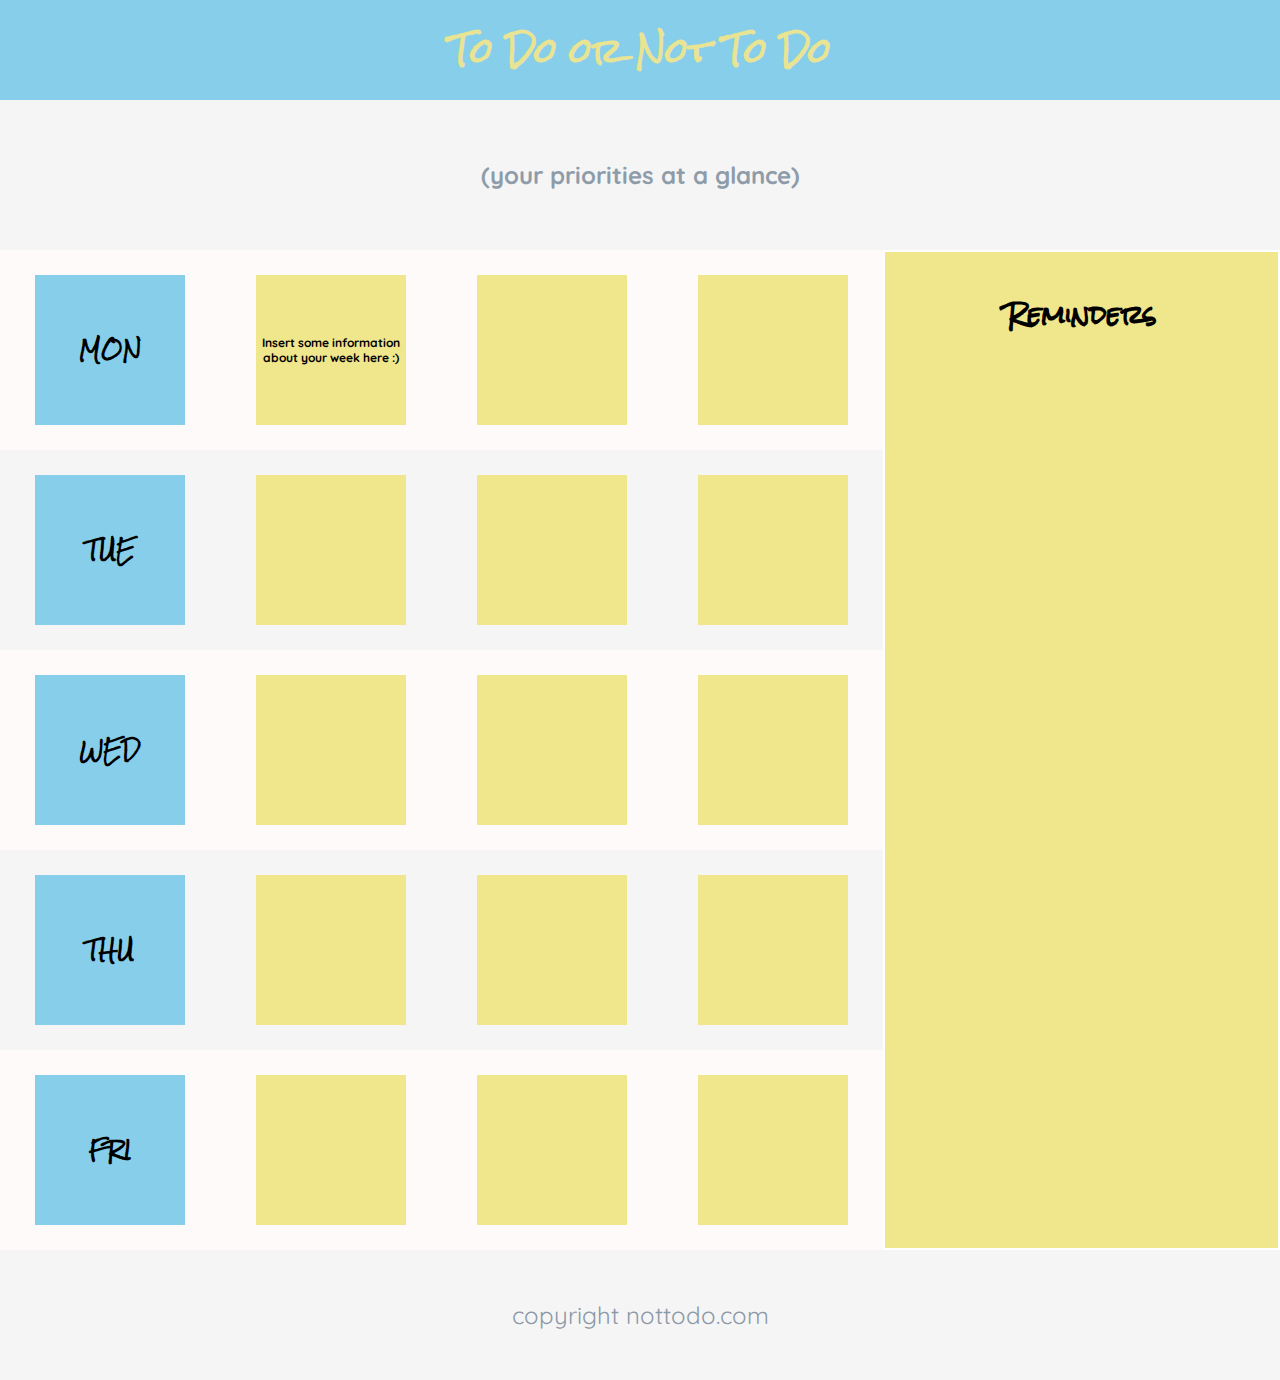
<file: Flexbox To Do App/index.html>
<!DOCTYPE html>

<html>
    <head>
        <title>To Do App</title>
        <link rel="stylesheet" href="styles.css">
        <link rel="preconnect" href="https://fonts.googleapis.com"><link rel="preconnect" href="https://fonts.gstatic.com" crossorigin><link href="https://fonts.googleapis.com/css2?family=Rock+Salt&display=swap" rel="stylesheet">
        <link rel="preconnect" href="https://fonts.googleapis.com"><link rel="preconnect" href="https://fonts.gstatic.com" crossorigin><link href="https://fonts.googleapis.com/css2?family=Quicksand&display=swap" rel="stylesheet">
    </head>
    <body>
        <header>
            <div class="to-do">
                To Do or Not To Do
            </div>

            <div class="priorities">
                (your priorities at a glance)
            </div>
            
        </header>


        <div class="container">
            <div class="notes">
                <div class="day">
                    <div class="blue-box">
                        MON
                    </div>
                    <div class="yellow-box">
                        Insert some information about your week here :)
                    </div>
                    <div class="yellow-box">

                    </div>
                    <div class="yellow-box">

                    </div>
                
                </div>

                <div class="day-gray">
                    <div class="blue-box">
                        TUE
                    </div>
                    <div class="yellow-box">

                    </div>
                    <div class="yellow-box">

                    </div>
                    <div class="yellow-box">

                    </div>
                
                </div>

                <div class="day">
                    <div class="blue-box">
                        WED
                    </div>
                    <div class="yellow-box">

                    </div>
                    <div class="yellow-box">

                    </div>
                    <div class="yellow-box">

                    </div>
                
                </div>

                <div class="day-gray">
                    <div class="blue-box">
                        THU
                    </div>
                    <div class="yellow-box">

                    </div>
                    <div class="yellow-box">

                    </div>
                    <div class="yellow-box">

                    </div>
            
                </div>

                <div class="day">
                    <div class="blue-box">
                        FRI
                    </div>
                    <div class="yellow-box">

                    </div>
                    <div class="yellow-box">

                    </div>
                    <div class="yellow-box">

                    </div>
                
                </div>
            </div>

            <div class="reminder">
                <p>Reminders</p>
            </div>
        </div>

        <footer>
            copyright nottodo.com
        </footer>
    </body>
</html>
</file>
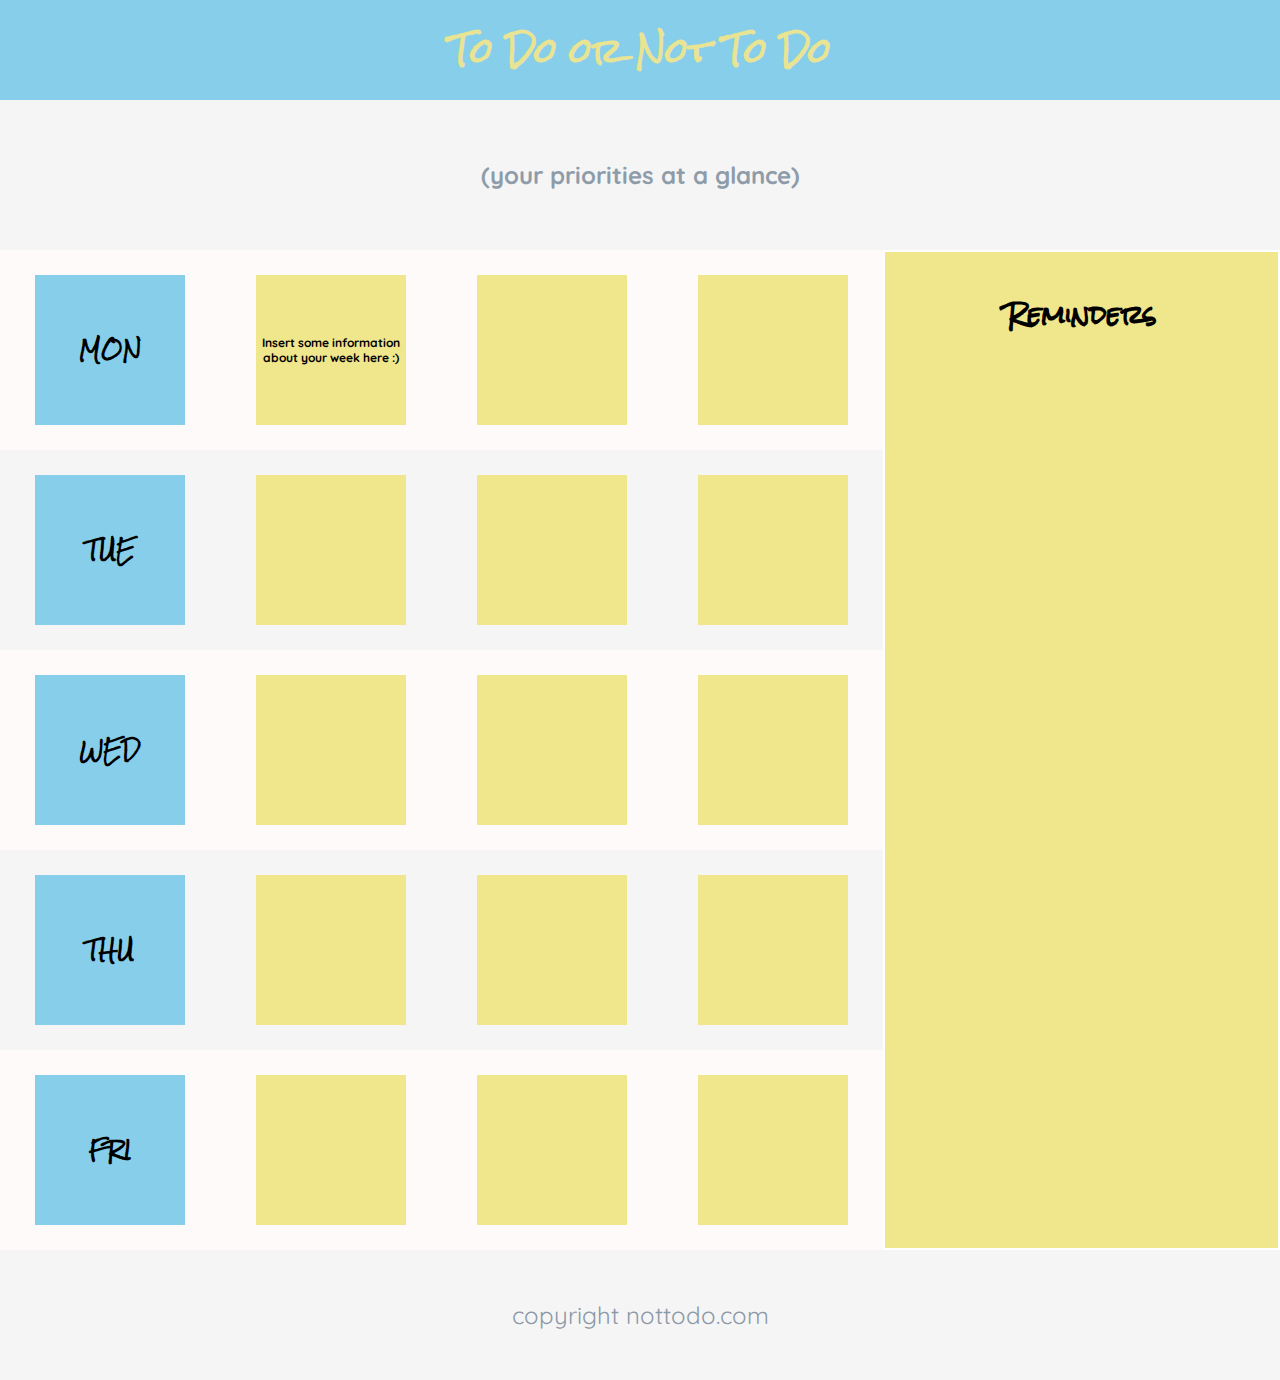
<file: CSS-Projects/Flexbox-To-Do-App/index.html>
<!DOCTYPE html>

<html>
    <head>
        <title>To Do App</title>
        <link rel="stylesheet" href="styles.css">
        <link rel="preconnect" href="https://fonts.googleapis.com"><link rel="preconnect" href="https://fonts.gstatic.com" crossorigin><link href="https://fonts.googleapis.com/css2?family=Rock+Salt&display=swap" rel="stylesheet">
        <link rel="preconnect" href="https://fonts.googleapis.com"><link rel="preconnect" href="https://fonts.gstatic.com" crossorigin><link href="https://fonts.googleapis.com/css2?family=Quicksand&display=swap" rel="stylesheet">
    </head>
    <body>
        <header>
            <div class="to-do">
                To Do or Not To Do
            </div>

            <div class="priorities">
                (your priorities at a glance)
            </div>
            
        </header>


        <div class="container">
            <div class="notes">
                <div class="day">
                    <div class="blue-box">
                        MON
                    </div>
                    <div class="yellow-box">
                        Insert some information about your week here :)
                    </div>
                    <div class="yellow-box">

                    </div>
                    <div class="yellow-box">

                    </div>
                
                </div>

                <div class="day-gray">
                    <div class="blue-box">
                        TUE
                    </div>
                    <div class="yellow-box">

                    </div>
                    <div class="yellow-box">

                    </div>
                    <div class="yellow-box">

                    </div>
                
                </div>

                <div class="day">
                    <div class="blue-box">
                        WED
                    </div>
                    <div class="yellow-box">

                    </div>
                    <div class="yellow-box">

                    </div>
                    <div class="yellow-box">

                    </div>
                
                </div>

                <div class="day-gray">
                    <div class="blue-box">
                        THU
                    </div>
                    <div class="yellow-box">

                    </div>
                    <div class="yellow-box">

                    </div>
                    <div class="yellow-box">

                    </div>
            
                </div>

                <div class="day">
                    <div class="blue-box">
                        FRI
                    </div>
                    <div class="yellow-box">

                    </div>
                    <div class="yellow-box">

                    </div>
                    <div class="yellow-box">

                    </div>
                
                </div>
            </div>

            <div class="reminder">
                <p>Reminders</p>
            </div>
        </div>

        <footer>
            copyright nottodo.com
        </footer>
    </body>
</html>
</file>
<file: Flexbox To Do App/styles.css>
body{
    margin: 0;
}


.to-do{
    width: 100%;
    color: rgb(232, 228, 147);
    height: 100px;
    background-color: rgb(135, 206, 235);
    font-family: "Rock Salt",cursive;
    font-size: 32px;
    font-weight: 700;
    display: flex;
    justify-content: center;
    align-items: center;
    
}
    

.priorities{
    width: 100%;
    color: rgb(142, 156, 170);
    height: 150px;
    background-color: rgb(245, 245, 245);
    font-family: 'Quicksand', sans-serif;
    font-size: 24px;
    font-weight: 700;
    display: flex;
    justify-content: center;
    align-items: center;
}

.container{
    display: flex;

}

.notes{
    display: flexbox;
    min-width: 260px;
    flex-grow: 1.5;
    flex-shrink: 1;
    margin: 0;
}

.day{
    min-height: 200px;
    background-color: rgb(255, 250, 250);
    min-width: 260px;
    display: flex;
    flex-wrap: wrap;
    flex-grow: 1.5;
    flex-shrink: 1;
    align-items: center;
    justify-content: space-around;
}

.day-gray{
    min-height: 200px;
    background-color: rgb(245, 245, 245);
    min-width: 260px;
    display: flex;
    flex-wrap: wrap;
    flex-grow: 1.5;
    flex-shrink: 1;
    align-items: center;
    justify-content: space-around;
}

.reminder{
    background-color: rgb(240, 230, 140);
    min-width: 170px;
    
    flex-grow: 1.5;
    flex-shrink: 1;
    margin: 2px;
    
}
.reminder p {
    position: relative;
    text-align: center;
    top: 10px;
    font-family: "Rock Salt",cursive;
    font-size: 24px;
    font-weight: 700;
}

.yellow-box{
    box-sizing: border-box;
    height: 150px;
    width: 150px;
    background-color: rgb(240, 230, 140);
    margin: 5px;
    padding: 0 5px;
    font-family: 'Quicksand', sans-serif;
    font-size: 12px;
    font-weight: 700;
    display: flex;
    text-align: center;
    align-items: center;
    justify-content: center;
}
.blue-box{
    height: 150px;
    width: 150px;
    background-color: rgb(135, 206, 235);
    margin: 5px;
    font-family: "Rock Salt",cursive;
    font-size: 20px;
    font-weight: 700;
    display: flex;
    align-items: center;
    justify-content: center;
}


footer{
    display: flex;
    height: 130px;
    width: 100%;
    background-color: rgb(245, 245, 245);
    color: rgb(139, 153, 168);
    font-family: 'Quicksand', sans-serif;
    font-size: 24px;
    font-weight: 400;
    align-items: center;
    justify-content: center;
    margin: 0;
}
</file>
<file: CSS-Projects/Flexbox-To-Do-App/styles.css>
body{
    margin: 0;
}


.to-do{
    width: 100%;
    color: rgb(232, 228, 147);
    height: 100px;
    background-color: rgb(135, 206, 235);
    font-family: "Rock Salt",cursive;
    font-size: 32px;
    font-weight: 700;
    display: flex;
    justify-content: center;
    align-items: center;
    
}
    

.priorities{
    width: 100%;
    color: rgb(142, 156, 170);
    height: 150px;
    background-color: rgb(245, 245, 245);
    font-family: 'Quicksand', sans-serif;
    font-size: 24px;
    font-weight: 700;
    display: flex;
    justify-content: center;
    align-items: center;
}

.container{
    display: flex;

}

.notes{
    display: flexbox;
    min-width: 260px;
    flex-grow: 1.5;
    flex-shrink: 1;
    margin: 0;
}

.day{
    min-height: 200px;
    background-color: rgb(255, 250, 250);
    min-width: 260px;
    display: flex;
    flex-wrap: wrap;
    flex-grow: 1.5;
    flex-shrink: 1;
    align-items: center;
    justify-content: space-around;
}

.day-gray{
    min-height: 200px;
    background-color: rgb(245, 245, 245);
    min-width: 260px;
    display: flex;
    flex-wrap: wrap;
    flex-grow: 1.5;
    flex-shrink: 1;
    align-items: center;
    justify-content: space-around;
}

.reminder{
    background-color: rgb(240, 230, 140);
    min-width: 170px;
    
    flex-grow: 1.5;
    flex-shrink: 1;
    margin: 2px;
    
}
.reminder p {
    position: relative;
    text-align: center;
    top: 10px;
    font-family: "Rock Salt",cursive;
    font-size: 24px;
    font-weight: 700;
}

.yellow-box{
    box-sizing: border-box;
    height: 150px;
    width: 150px;
    background-color: rgb(240, 230, 140);
    margin: 5px;
    padding: 0 5px;
    font-family: 'Quicksand', sans-serif;
    font-size: 12px;
    font-weight: 700;
    display: flex;
    text-align: center;
    align-items: center;
    justify-content: center;
}
.blue-box{
    height: 150px;
    width: 150px;
    background-color: rgb(135, 206, 235);
    margin: 5px;
    font-family: "Rock Salt",cursive;
    font-size: 20px;
    font-weight: 700;
    display: flex;
    align-items: center;
    justify-content: center;
}


footer{
    display: flex;
    height: 130px;
    width: 100%;
    background-color: rgb(245, 245, 245);
    color: rgb(139, 153, 168);
    font-family: 'Quicksand', sans-serif;
    font-size: 24px;
    font-weight: 400;
    align-items: center;
    justify-content: center;
    margin: 0;
}
</file>
